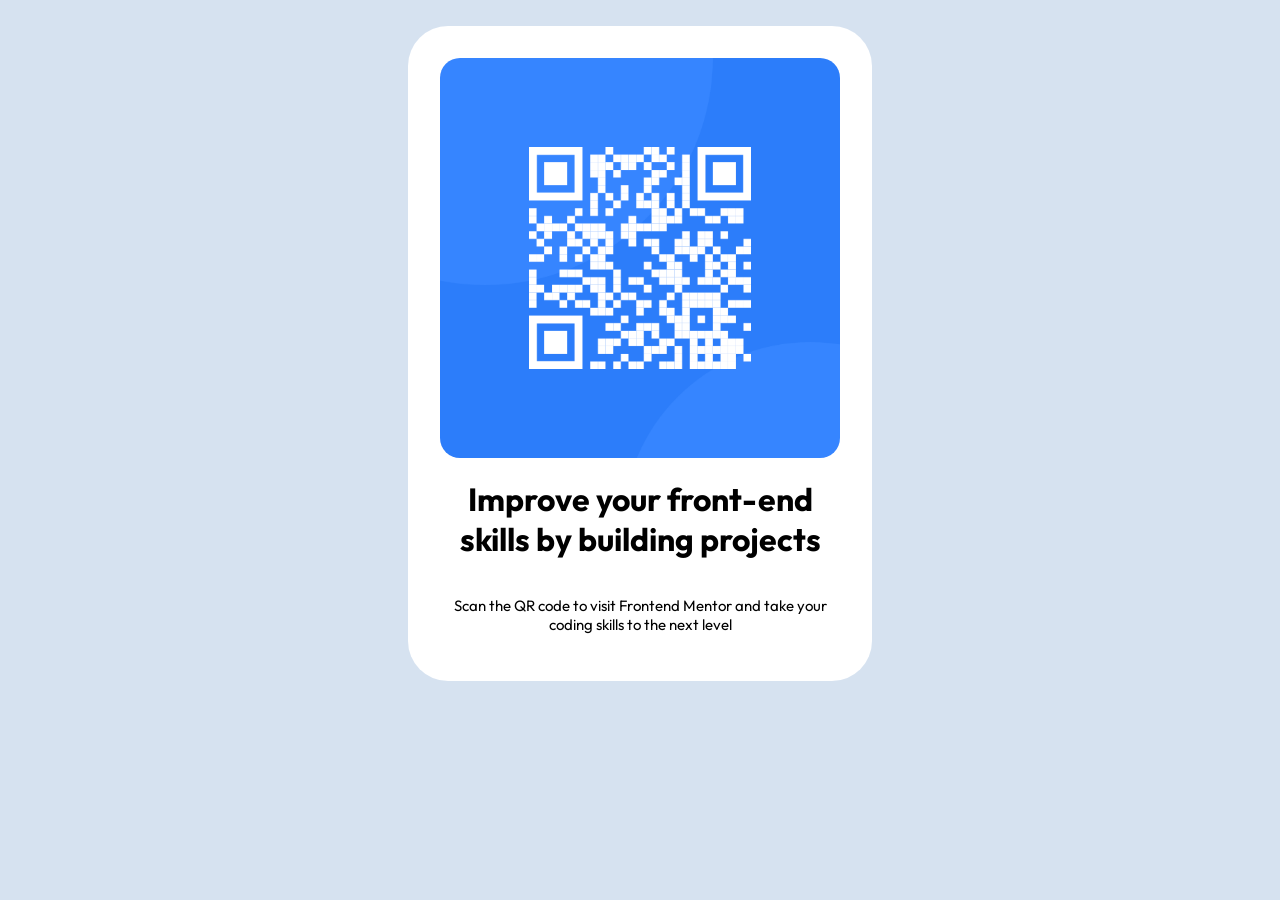
<file: qr-code-component-main/index.html>
<!DOCTYPE html>
<html lang="en">
<head>
  <meta charset="UTF-8">
  <meta name="viewport" content="width=device-width, initial-scale=1.0"> <!-- displays site properly based on user's device -->
  
  <link rel="icon" type="image/png" sizes="32x32" href="./images/favicon-32x32.png">
  <link rel="stylesheet" href="styles.css">
  <title>Frontend Mentor | QR code component</title>

  <!-- Feel free to remove these styles or customise in your own stylesheet 👍 -->
  <style>
    .attribution { font-size: 11px; text-align: center; }
    .attribution a { color: hsl(228, 45%, 44%); }
  </style>
</head>
<body>
  <div class="qr-container">
    <img src="./images/image-qr-code.png" alt="frontendmentor-qr-code">
    <h1>Improve your front-end skills by building projects</h1>
    <p>Scan the QR code to visit Frontend Mentor and take your coding skills to the next level</p>
  </div>
  
  <!--<div class="attribution">
    Challenge by <a href="https://www.frontendmentor.io?ref=challenge" target="_blank">Frontend Mentor</a>. 
    Coded by <a href="#">Your Name Here</a>.
  </div>-->
</body>
</html>
</file>
<file: qr-code-component-main/styles.css>
@import url('https://fonts.googleapis.com/css2?family=Outfit:wght@400;700&display=swap');

body{
  background-color: hsl(212, 45%, 89%);
    font-family: 'Outfit', sans-sarif;
  display: flex;
  margin: 0;
  padding: 10px;
  flex: 1 1 auto;
}
h1,p{
    text-align: center;
}
p{
  font-size: 15px;
  font-weight: 400;
}
.qr-container {
  background-color: hsl(0, 0%, 100%);
  display: inline-flex;
  border-radius: 40px;
  padding: 2rem;
  margin: 1rem;
  width: 80%;
  max-width: 400px;
}
img {
    border-radius: 20px;
    width: 100%;
    height: auto;
}
body, .qr-container {
    flex-direction: column;
    justify-content: center;
    align-items: center; 
}
</file>
<file: qr-code-component-main/qr-code-component-main/index.css>
@import url('https://fonts.googleapis.com/css2?family=Outfit:wght@400;700&display=swap');

body{
  background-color: hsl(212, 45%, 89%);
    font-family: 'Outfit', sans-sarif;
  display: flex;
  margin: 0;
  padding: 10px;
  flex: 1 1 auto;
}
h1,p{
    text-align: center;
}
p{
  font-size: 15px;
  font-weight: 400;
}
.qr-container {
  background-color: hsl(0, 0%, 100%);
  display: inline-flex;
  border-radius: 40px;
  padding: 2rem;
  margin: 1rem;
  width: 80%;
  max-width: 400px;
}
img {
    border-radius: 20px;
    width: 100%;
    height: auto;
}
body, .qr-container {
    flex-direction: column;
    justify-content: center;
    align-items: center; 
}
</file>
